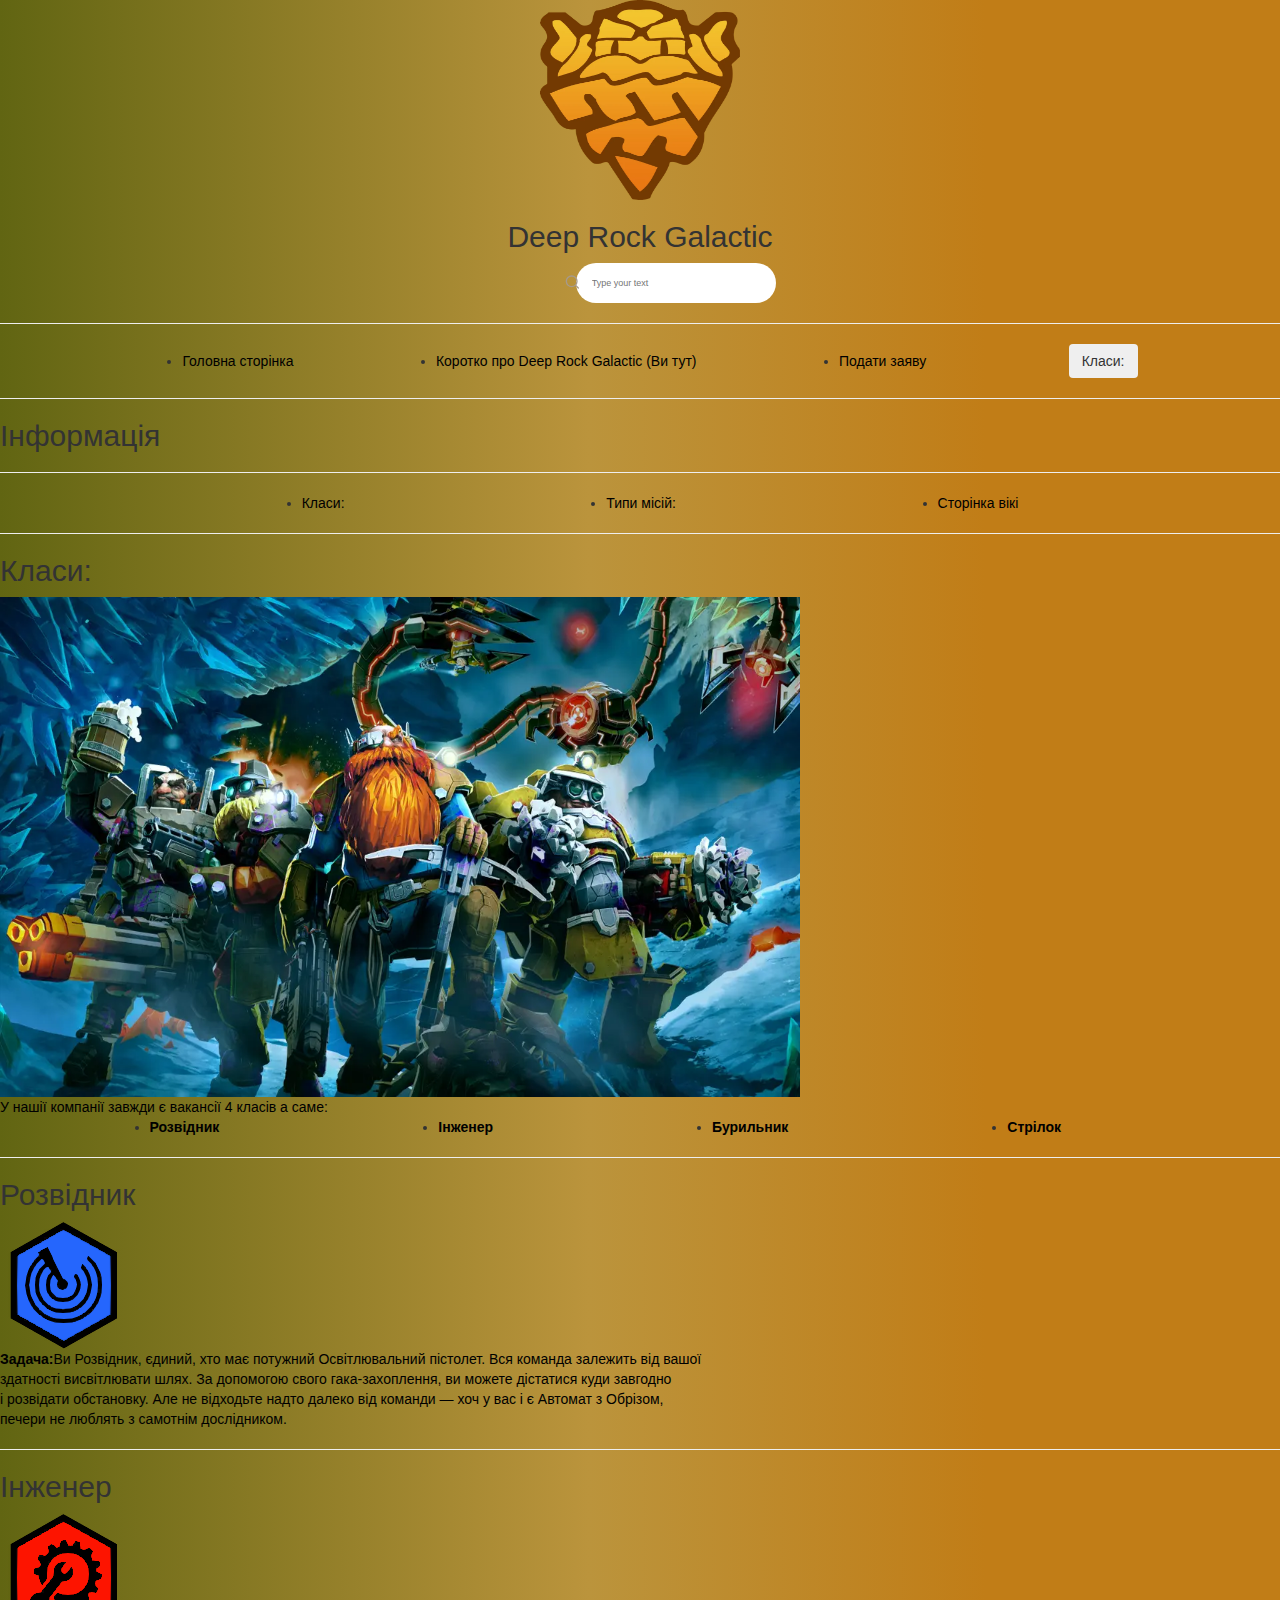
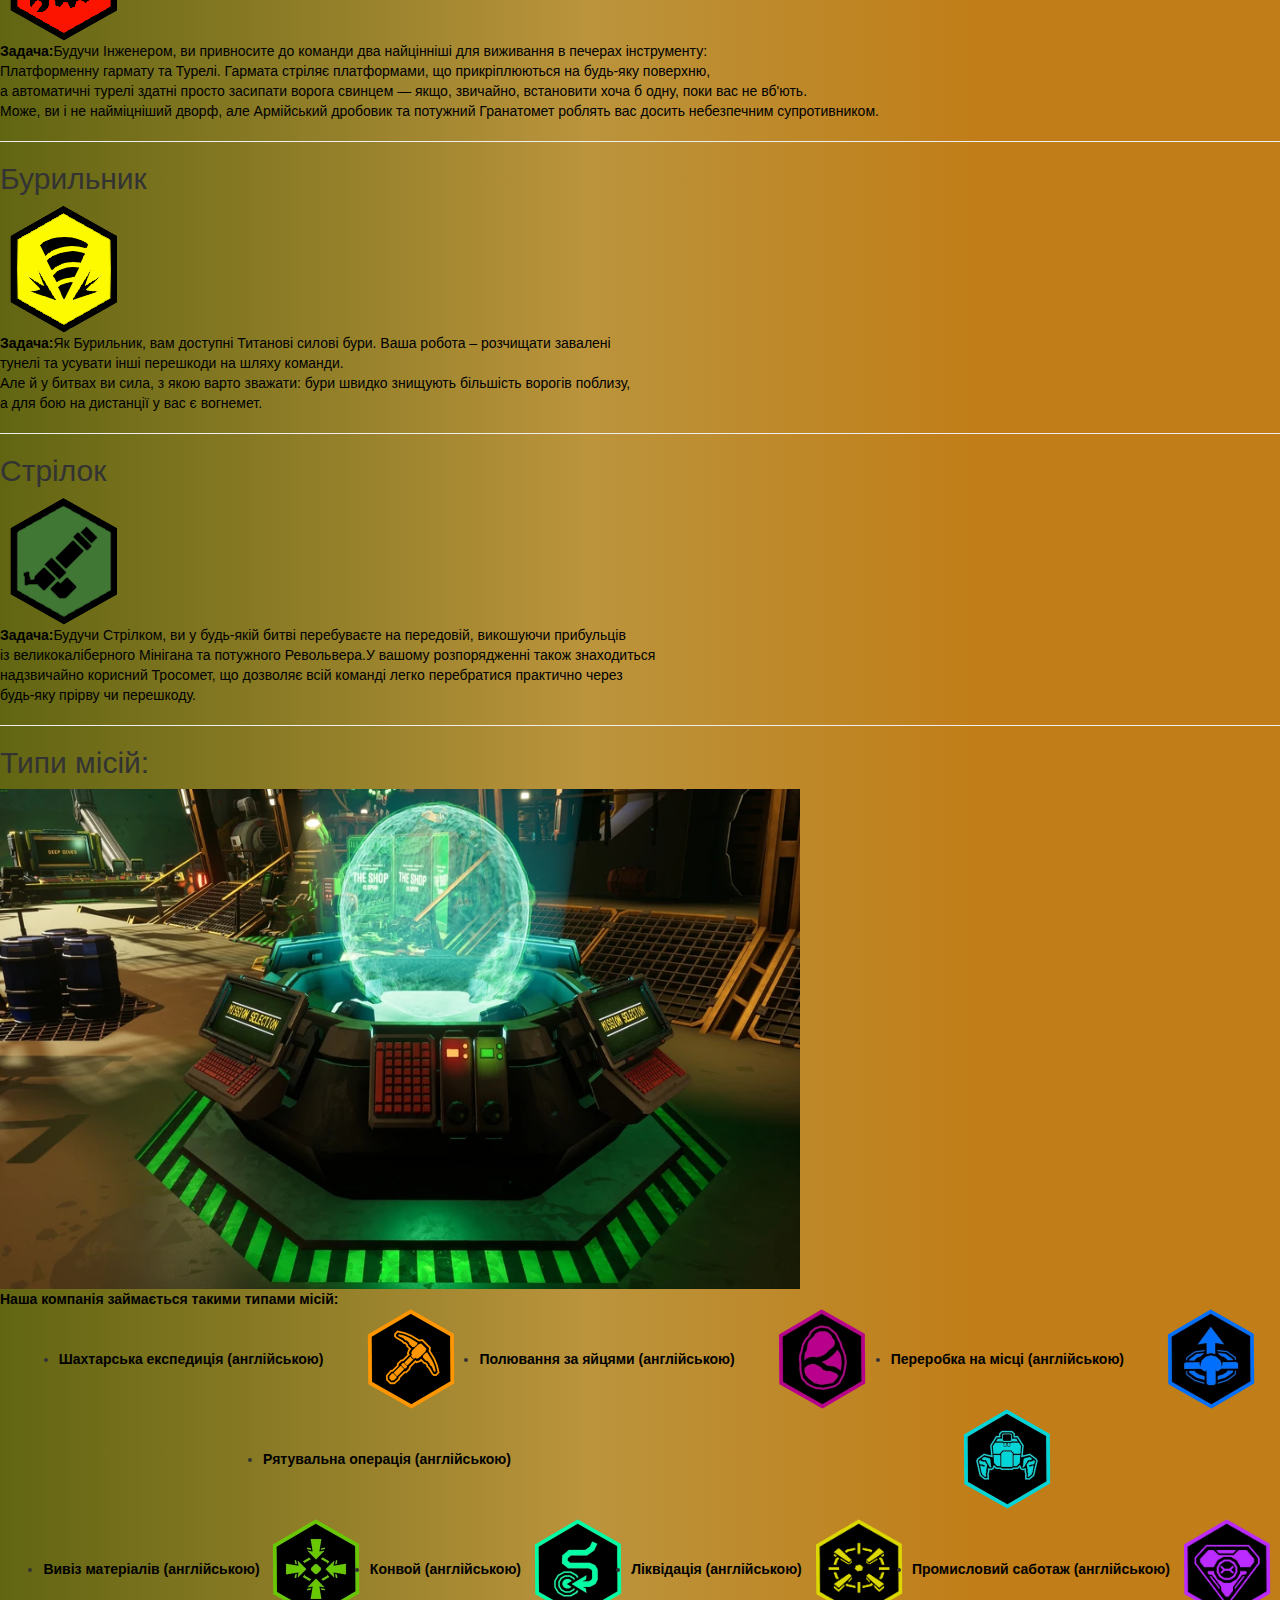
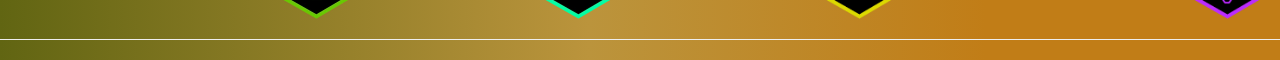
<file: content.html>
<!DOCTYPE html>
<html>
<head>
    <meta charset="UTF-8">
    <meta name="viewport" content="width=device-width, initial-scale=1.0">
    <title>DRG</title>
    <link rel="stylesheet" type="text/css" href="styles.css">
    <link rel="stylesheet" type="text/css" href="styles.css"> 
    <link rel="stylesheet" href="https://maxcdn.bootstrapcdn.com/bootstrap/3.4.1/css/bootstrap.min.css">
    <script src="https://ajax.googleapis.com/ajax/libs/jquery/3.7.1/jquery.min.js"></script>
    <script src="https://maxcdn.bootstrapcdn.com/bootstrap/3.4.1/js/bootstrap.min.js"></script>
</head>
<body>
    <div>    
        <img  src="img\Deep-dive.png" width="200" height="200">
        
    </div>
<h2 class="name">Deep Rock Galactic</h2>
<form class="form">
    <button>
        <svg width="17" height="16" fill="none" xmlns="http://www.w3.org/2000/svg" role="img" aria-labelledby="search">
            <path d="M7.667 12.667A5.333 5.333 0 107.667 2a5.333 5.333 0 000 10.667zM14.334 14l-2.9-2.9" stroke="currentColor" stroke-width="1.333" stroke-linecap="round" stroke-linejoin="round"></path>
        </svg>
    </button>
    <input class="input" placeholder="Type your text" required="" type="text">
    <button class="reset" type="reset">
        <svg xmlns="http://www.w3.org/2000/svg" class="h-6 w-6" fill="none" viewBox="0 0 24 24" stroke="currentColor" stroke-width="2">
            <path stroke-linecap="round" stroke-linejoin="round" d="M6 18L18 6M6 6l12 12"></path>
        </svg>
    </button>
</form>
<hr>

<ul>
    <li><a href="index.html">Головна сторінка</a></li>
    <li><a href="content.html">Коротко про Deep Rock Galactic (Ви тут)</a></li>
    <li><a href="form.html">Подати заяву</a></li>
    <div class="dropdown">
        <button class="btn btn-secondary dropdown-toggle" type="button" data-bs-toggle="dropdown" aria-expanded="false">
          Класи:
        </button>
        <ul class="dropdown-menu">
                <li><a href="content.html#Scout"> <b>Розвідник</b> </a></li>
                <li><a href="content.html#Engineer"> <b>Інженер</b> </a></li> 
                <li><a href="content.html#Driller"> <b>Бурильник</b> </a></li> 
                <li><a href="content.html#Gunner"> <b>Стрілок</b> </a></li>
            </ul>
</ul>
<hr>
<h2>Інформація</h2>
<hr/>
<ul>
    <li><a href="content.html#text1">Класи:</a></li>
    <li><a href="content.html#text2">Типи місій:</a></li>
    <li><a href="https://uk.wikipedia.org/wiki/Deep_Rock_Galactic" target="_blank">Сторінка вікі</a></li>
</ul>
<hr>
<h2><p id="text1">Класи:</p></h2>
<img src="img\team dwarf.png" width="800" height="500">
<br/>
<a>У нашії компанії завжди є вакансії 4 класів а саме:</a>
    <ul>
        <li><a href="content.html#Scout"> <b>Розвідник</b> </a></li> <br/>
        <li><a href="content.html#Engineer"> <b>Інженер</b> </a></li> <br/>
        <li><a href="content.html#Driller"> <b>Бурильник</b> </a></li> <br/>
        <li><a href="content.html#Gunner"> <b>Стрілок</b> </a></li> <br/>
    </ul>
<hr>

<h2><p id="Scout">Розвідник</p></h2>
<img src="img\Scout_icon.png" alt="Image of Scout">
<br/>
<a><b>Задача:</b>Ви Розвідник, єдиний, хто має потужний Освітлювальний пістолет. Вся команда залежить від вашої <br> 
    здатності висвітлювати шлях. За допомогою свого гака-захоплення, ви можете дістатися куди завгодно <br>
    і розвідати обстановку. Але не відходьте надто далеко від команди — хоч у вас і є Автомат з Обрізом, <br>
    печери не люблять з самотнім дослідником.</a> <br>
    <hr/>

<h2><p id="Engineer">Інженер</p></h2>
<img src="img\Engineer_icon.png" alt="Image of Engineer">
<br/>
<a><b>Задача:</b>Будучи Інженером, ви привносите до команди два найцінніші для виживання в печерах інструменту: <br>
    Платформенну гармату та Турелі. Гармата стріляє платформами, що прикріплюються на будь-яку поверхню, <br>
    а автоматичні турелі здатні просто засипати ворога свинцем — якщо, звичайно, встановити хоча б одну, поки вас не вб'ють. <br>
    Може, ви і не найміцніший дворф, але Армійський дробовик та потужний Гранатомет роблять вас досить небезпечним супротивником. <br>
    </a>
     <hr/>
    
<h2><p id="Driller">Бурильник</p></h2>
<img src="img\Driller_icon.png" alt="Image of Driller">
<br/>
<a><b>Задача:</b>Як Бурильник, вам доступні Титанові силові бури. Ваша робота – розчищати завалені <br>
    тунелі та усувати інші перешкоди на шляху команди. <br>
    Але й у битвах ви сила, з якою варто зважати: бури швидко знищують більшість ворогів поблизу, <br>
    а для бою на дистанції у вас є вогнемет.</a>
    <hr/>

<h2><p id="Gunner">Стрілок</p></h2>
<img src="img\Gunner_icon.png" alt="Image of Gunner">
<br/>
<a><b>Задача:</b>Будучи Стрілком, ви у будь-якій битві перебуваєте на передовій, викошуючи прибульців <br>
    із великокаліберного Мінігана та потужного Револьвера.У вашому розпорядженні також знаходиться <br>
    надзвичайно корисний Тросомет, що дозволяє всій команді легко перебратися практично через <br>
    будь-яку прірву чи перешкоду. <br></a>
    <hr/>



    <h2><p id="text2">Типи місій:</p></h2>
<img src="img\missions.png" alt="Картинка-миссия" width="800" height="500">
<br/>
<a><b>Наша компанія займається такими типами місій:</b></a>
    <ul class="missions">
        <li><a href="https://deeprockgalactic.fandom.com/wiki/Mining_Expedition" target="_blank"> <b>Шахтарська експедиція (англійською)</b> </a></li> <br/>
        <img src="img\Mining_expedition_icon.png" alt="" width="100" height="100">

        <li><a href="https://deeprockgalactic.fandom.com/wiki/Egg_Hunt" target="_blank"> <b>Полювання за яйцями (англійською)</b> </a></li> <br/>
        <img src="img\Egg_collection_icon.png" alt="" width="100" height="100">

        <li><a href="https://deeprockgalactic.fandom.com/wiki/On-site_Refining" target="_blank"> <b>Переробка на місці (англійською)</b> </a></li> <br/>
        <img src="img\Refining_icon.png" alt="" width="100" height="100">

        <li><a href="https://deeprockgalactic.fandom.com/wiki/Salvage_Operation" target="_blank"> <b>Рятувальна операція (англійською)</b> </a></li> <br/>
        <img src="img\Salvage_icon.png" alt="" width="100" height="100">

        

    </ul>
    <ul>
        <li><a href="https://deeprockgalactic.fandom.com/wiki/Point_Extraction" target="_blank"> <b>Вивіз матеріалів (англійською)</b> </a></li> <br/>
        <img src="img\Point_extraction_icon.png" alt="" width="100" height="100">

        <li><a href="https://deeprockgalactic.fandom.com/wiki/Escort_Duty" target="_blank"> <b>Конвой (англійською)</b> </a></li> <br/>
        <img src="img\Escort_icon.png" alt="" width="100" height="100">

        <li><a href="https://deeprockgalactic.fandom.com/wiki/Elimination" target="_blank"> <b>Ліквідація (англійською)</b> </a></li> <br/>
        <img src="img\Elimination_icon.png" alt="" width="100" height="100">

        <li><a href="https://deeprockgalactic.fandom.com/wiki/Escort_Duty" target="_blank"> <b>Промисловий саботаж (англійською)</b> </a></li> <br/>
        <img src="img\Sabotage_icon.png" alt="" width="100" height="100">
    </ul>
<hr>
<script src="https://cdn.jsdelivr.net/npm/bootstrap@5.2.3/dist/js/bootstrap.bundle.min.js" integrity="sha384-kenU1KFdBIe4zVF0s0G1M5b4hcpxyD9F7jL+jjXkk+Q2h455rYXK/7HAuoJl+0I4" crossorigin="anonymous"></script>
</body>
</html>
</file>
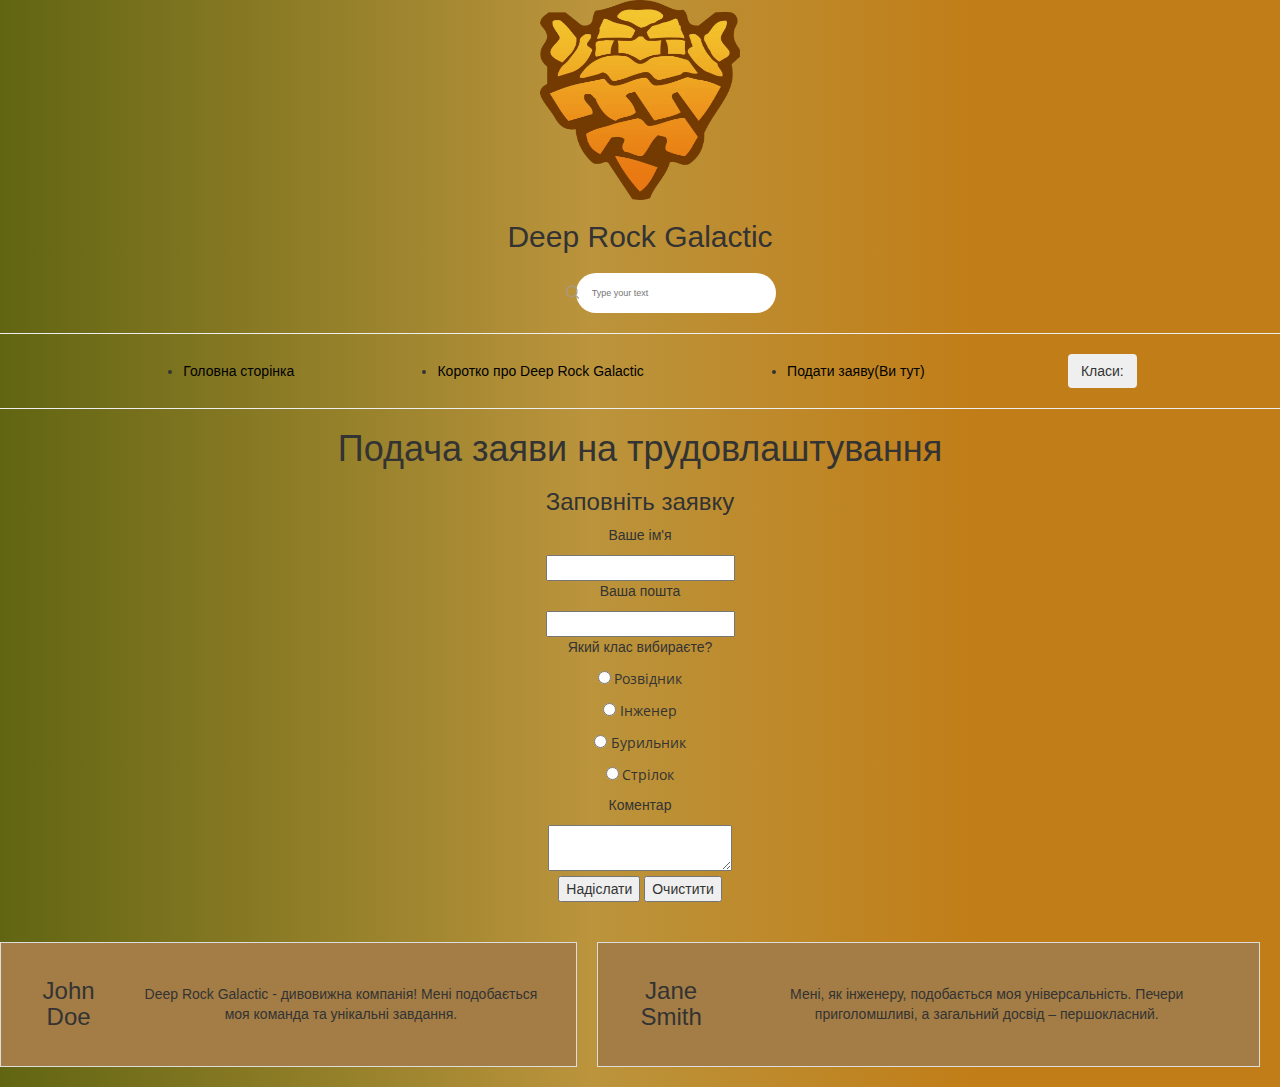
<file: form.html>
<!DOCTYPE html>
    <html lang="en">
    <head>
        <meta charset="UTF-8">
        <meta http-equiv="X-UA-Compatible" content="IE=edge">
        <meta name="viewport" content="width=device-width, initial-scale=1.0">
        <title>Document</title>
        <link rel="stylesheet" type="text/css" href="styles.css">
        <link rel="stylesheet" type="text/css" href="form.css">
        <link rel="stylesheet" href="https://maxcdn.bootstrapcdn.com/bootstrap/3.4.1/css/bootstrap.min.css">
        <script src="https://ajax.googleapis.com/ajax/libs/jquery/3.7.1/jquery.min.js"></script>
        <script src="https://maxcdn.bootstrapcdn.com/bootstrap/3.4.1/js/bootstrap.min.js"></script>
    </head>
    <body>
        <script>
            function clearTextarea() {
                var textarea = document.getElementById("comment");
        
                textarea.value = "";
            }
            </script>
        <div>     
        <img class="logo" src="img\Deep-dive.png" width="200" height="200">
        </div>
        <h2 class="name">Deep Rock Galactic</h2>
        <form class="form">
            <button>
                <svg width="17" height="16" fill="none" xmlns="http://www.w3.org/2000/svg" role="img" aria-labelledby="search">
                    <path d="M7.667 12.667A5.333 5.333 0 107.667 2a5.333 5.333 0 000 10.667zM14.334 14l-2.9-2.9" stroke="currentColor" stroke-width="1.333" stroke-linecap="round" stroke-linejoin="round"></path>
                </svg>
            </button>
            <input class="input" placeholder="Type your text" required="" type="text">
            <button class="reset" type="reset">
                <svg xmlns="http://www.w3.org/2000/svg" class="h-6 w-6" fill="none" viewBox="0 0 24 24" stroke="currentColor" stroke-width="2">
                    <path stroke-linecap="round" stroke-linejoin="round" d="M6 18L18 6M6 6l12 12"></path>
                </svg>
            </button>
        </form>
    <hr/>
    <ul>
        <li><a href="index.html">Головна сторінка</a></li>
        <li><a href="content.html">Коротко про Deep Rock Galactic</a></li>
        <li><a href="form.html">Подати заяву(Ви тут)</a></li>
        <div class="dropdown">
            <button class="btn btn-secondary dropdown-toggle" type="button" data-bs-toggle="dropdown" aria-expanded="false">
            Класи:
            </button>
            <ul class="dropdown-menu">
                    <li><a href="content.html#Scout"> <b>Розвідник</b> </a></li>
                    <li><a href="content.html#Engineer"> <b>Інженер</b> </a></li> 
                    <li><a href="content.html#Driller"> <b>Бурильник</b> </a></li> 
                    <li><a href="content.html#Gunner"> <b>Стрілок</b> </a></li>
                </ul>
    </ul>
    <hr/>
        <h1>Подача заяви на трудовлаштування</h1>
        <h3>Заповніть заявку</h3>

        <p>Ваше ім'я</p>
        <input type="text">

        <p>Ваша пошта</p>
        <input type="email" name="" id="">

        <p>Який клас вибираєте?</p>
        <input type="radio" name="1"> <p class="choice">Розвідник</p> <br>
        <input type="radio" name="1"> <p class="choice">Інженер</p> <br>
        <input type="radio" name="1"> <p class="choice">Бурильник</p> <br>
        <input type="radio" name="1"> <p class="choice">Стрілок</p> <br>

        <p>Коментар</p>
        <textarea id="comment"></textarea> <br>

        <input type="button" value="Надіслати">
        <input type="button" value="Очистити"onclick="clearTextarea()">
        <ul class="comment">

        </ul>

        <div class="user-reviews-section">
            <div class="user-review">
                <h3>John Doe</h3>
                <p>Deep Rock Galactic - дивовижна компанія! Мені подобається моя команда та унікальні завдання.</p>
            </div>
        
            <div class="user-review">
                <h3>Jane Smith</h3>
                <p>Мені, як інженеру, подобається моя універсальність. Печери приголомшливі, а загальний досвід – першокласний.</p>
            </div>
        <script src="https://cdn.jsdelivr.net/npm/bootstrap@5.2.3/dist/js/bootstrap.bundle.min.js" integrity="sha384-kenU1KFdBIe4zVF0s0G1M5b4hcpxyD9F7jL+jjXkk+Q2h455rYXK/7HAuoJl+0I4" crossorigin="anonymous"></script>
    </body>
    </html>
</file>
<file: styles.css>
@import url('https://fonts.googleapis.com/css2?family=Open+Sans:wght@300&display=swap');

.form button {
	border: none;
	background: none;
	color: #a79a8b;
  }
  .form {
	--timing: 0.3s;
	--width-of-input: 200px;
	--height-of-input: 40px;
	--border-height: 2px;
	--input-bg: #fff;
	--border-color: #2f2ee9;
	--border-radius: 30px;
	--after-border-radius: 1px;
	position: relative;
	width: var(--width-of-input);
	height: var(--height-of-input);
	align-items: center;
	padding-inline: 0.8em;
	border-radius: var(--border-radius);
	transition: border-radius 0.5s ease;
	background: var(--input-bg,#fff);
	display: flex;
	flex-direction: column;
	flex-wrap: wrap;
	justify-content: center;
	align-items: center;
	align-content: center;
	margin-left: 45%;
	
  }
  .input {
	font-size: 0.9rem;
	background-color: transparent;
	width: 100%;
	height: 100%;
	padding-inline: 0.5em;
	padding-block: 0.7em;
	border: none;
  }
  .form:before {
	content: "";
	position: absolute;
	background: var(--border-color);
	transform: scaleX(0);
	transform-origin: center;
	width: 100%;
	height: var(--border-height);
	left: 0;
	bottom: 0;
	border-radius: 1px;
	transition: transform var(--timing) ease;
  }
  .form:focus-within {
	border-radius: var(--after-border-radius);
  }
  
  input:focus {
	outline: none;
  }
  .form:focus-within:before {
	transform: scale(1);
  }
  .reset {
	border: none;
	background: none;
	opacity: 0;
	visibility: hidden;
  }
  
  input:not(:placeholder-shown) ~ .reset {
	opacity: 1;
	visibility: visible;
  }
  
  .form svg {
	width: 17px;
	margin-top: 3px;
  }


body {
    background: linear-gradient(90deg, rgba(97,101,18,1) 0%, rgba(187,148,60,1) 46%, rgba(193,125,23,1) 77%);
}
.phone{
	display: none;
}
div{
    display: flex;
	flex-direction: row;
	flex-wrap: nowrap;
	justify-content: center;
	align-items: center;
	align-content: stretch;
}
.name{
    text-align: center;
}

a {
	color: black !important;
    font-family:'Segoe UI', Tahoma, Geneva, Verdana, sans-serif  
}

a:hover{
	color: rgb(25, 25, 151) !important;
}

p {
    font-family: 'Franklin Gothic Medium', 'Arial Narrow', Arial, sans-serif;
}

.choice {
    font-family: 'Open Sans', 'Helvetica Neue', sans-serif;
    display: inline-block;
}

ul {
    display: flex;
	flex-direction: row;
	flex-wrap: wrap;
	justify-content: space-evenly;
	align-items: center;
	align-content: center;
}
@media screen and (max-width:800px) {
.back{
	width:800px ;
	height:500px ;
}
}
@media only screen and (max-width: 550px) {

	.phone
		{
			display: block;
			 background: url('img/phone dwarves.jpg');
	
		 width: 520px; height: 800px;
	}
	
	.back
	{
		display: none;
	}
	}
</file>
<file: form.css>
body {
    text-align: center;
}

.form {
    display: flex;
    justify-content: center;
    align-items: center;
    margin-top: 20px;
}

.comment {
    text-align: left;
    margin-top: 20px;
}

.logo {
    display: block;
    margin: 0 auto;
}

/* Add these styles to your existing CSS file or create a new one */

.user-reviews-section {
    text-align: center;
    margin-top: 20px;
}

.user-review {
    background-color: #a37d45;
    border: 1px solid #ddd;
    padding: 15px;
    margin-bottom: 20px;
    margin-right: 20px;
}

.user-review h3 {
    margin: 20px;
    color: #333;
}

.user-review p {
    margin: 20px;
    color: #333;
}

/* Optional: Add styles for responsiveness */
@media (max-width: 768px) {
    .user-review {
        max-width: 100%;
    }
}
</file>
